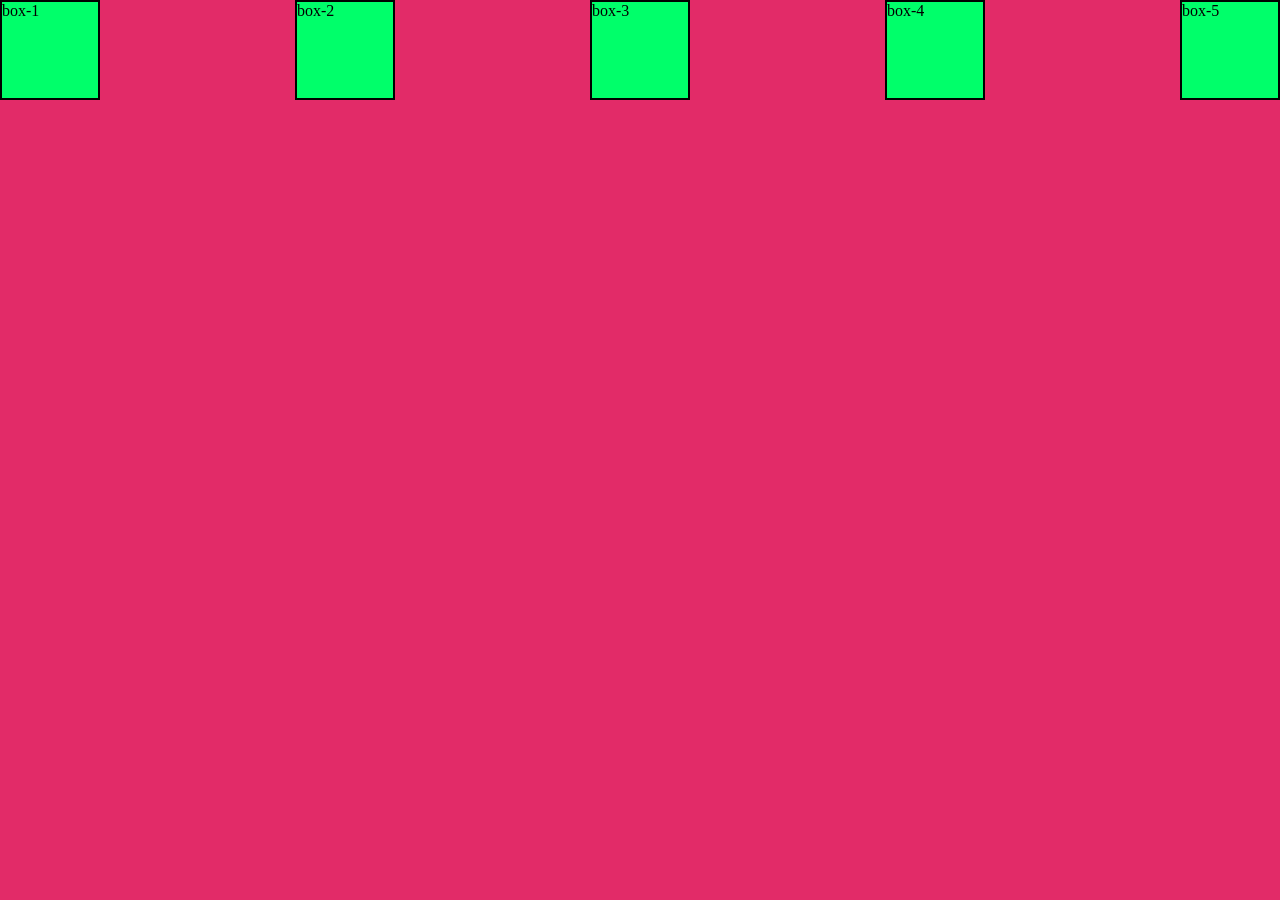
<file: index.html>
<!doctype html>
<html lang="en">
  <head>
    <meta charset="UTF-8" />
    <meta name="viewport" content="width=device-width, initial-scale=1.0" />
    <title>mq</title>

    <link rel="stylesheet" href="style.css" />
  </head>
  <body>
    <div class="container">
      <div class="box" id="box-1">box-1</div>
      <div class="box" id="box-2">box-2</div>
      <div class="box" id="box-3">box-3</div>
      <div class="box" id="box-4">box-4</div>
      <div class="box" id="box-5">box-5</div>
    </div>
  </body>
</html>
</file>
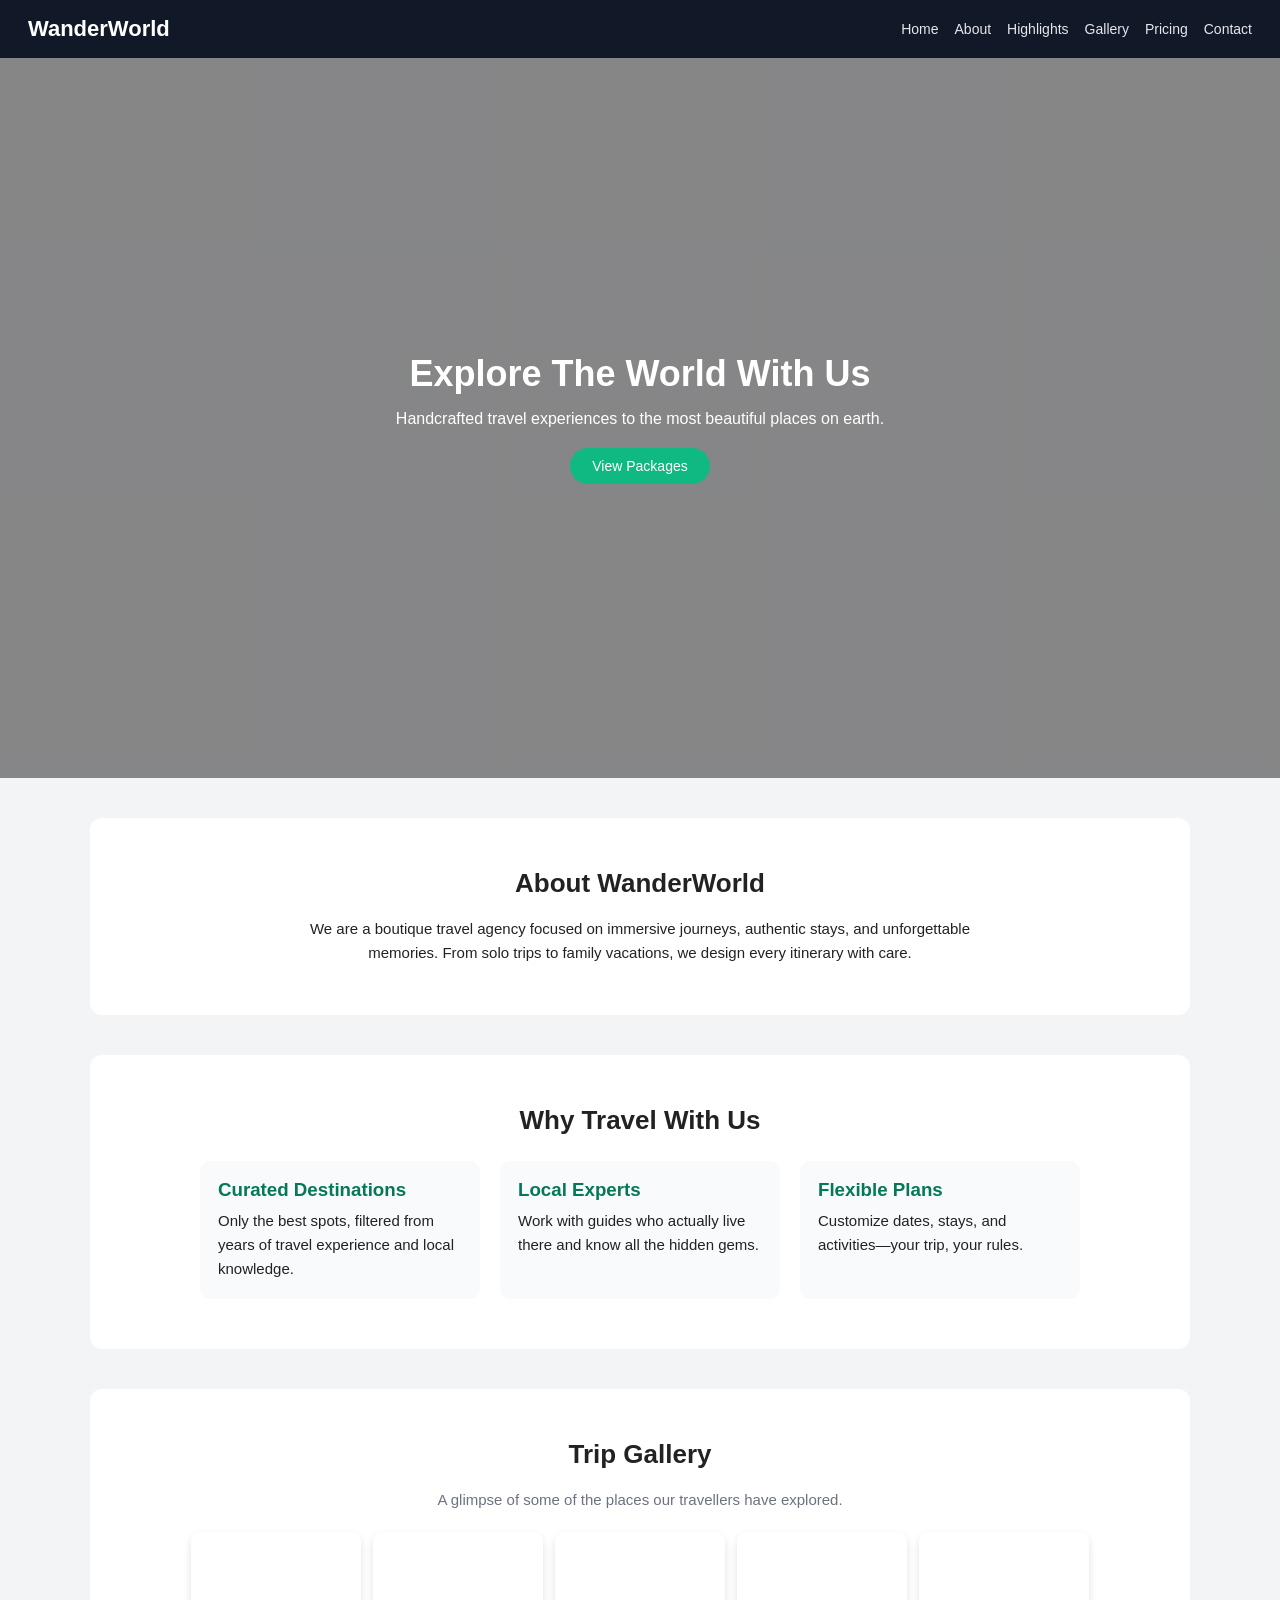
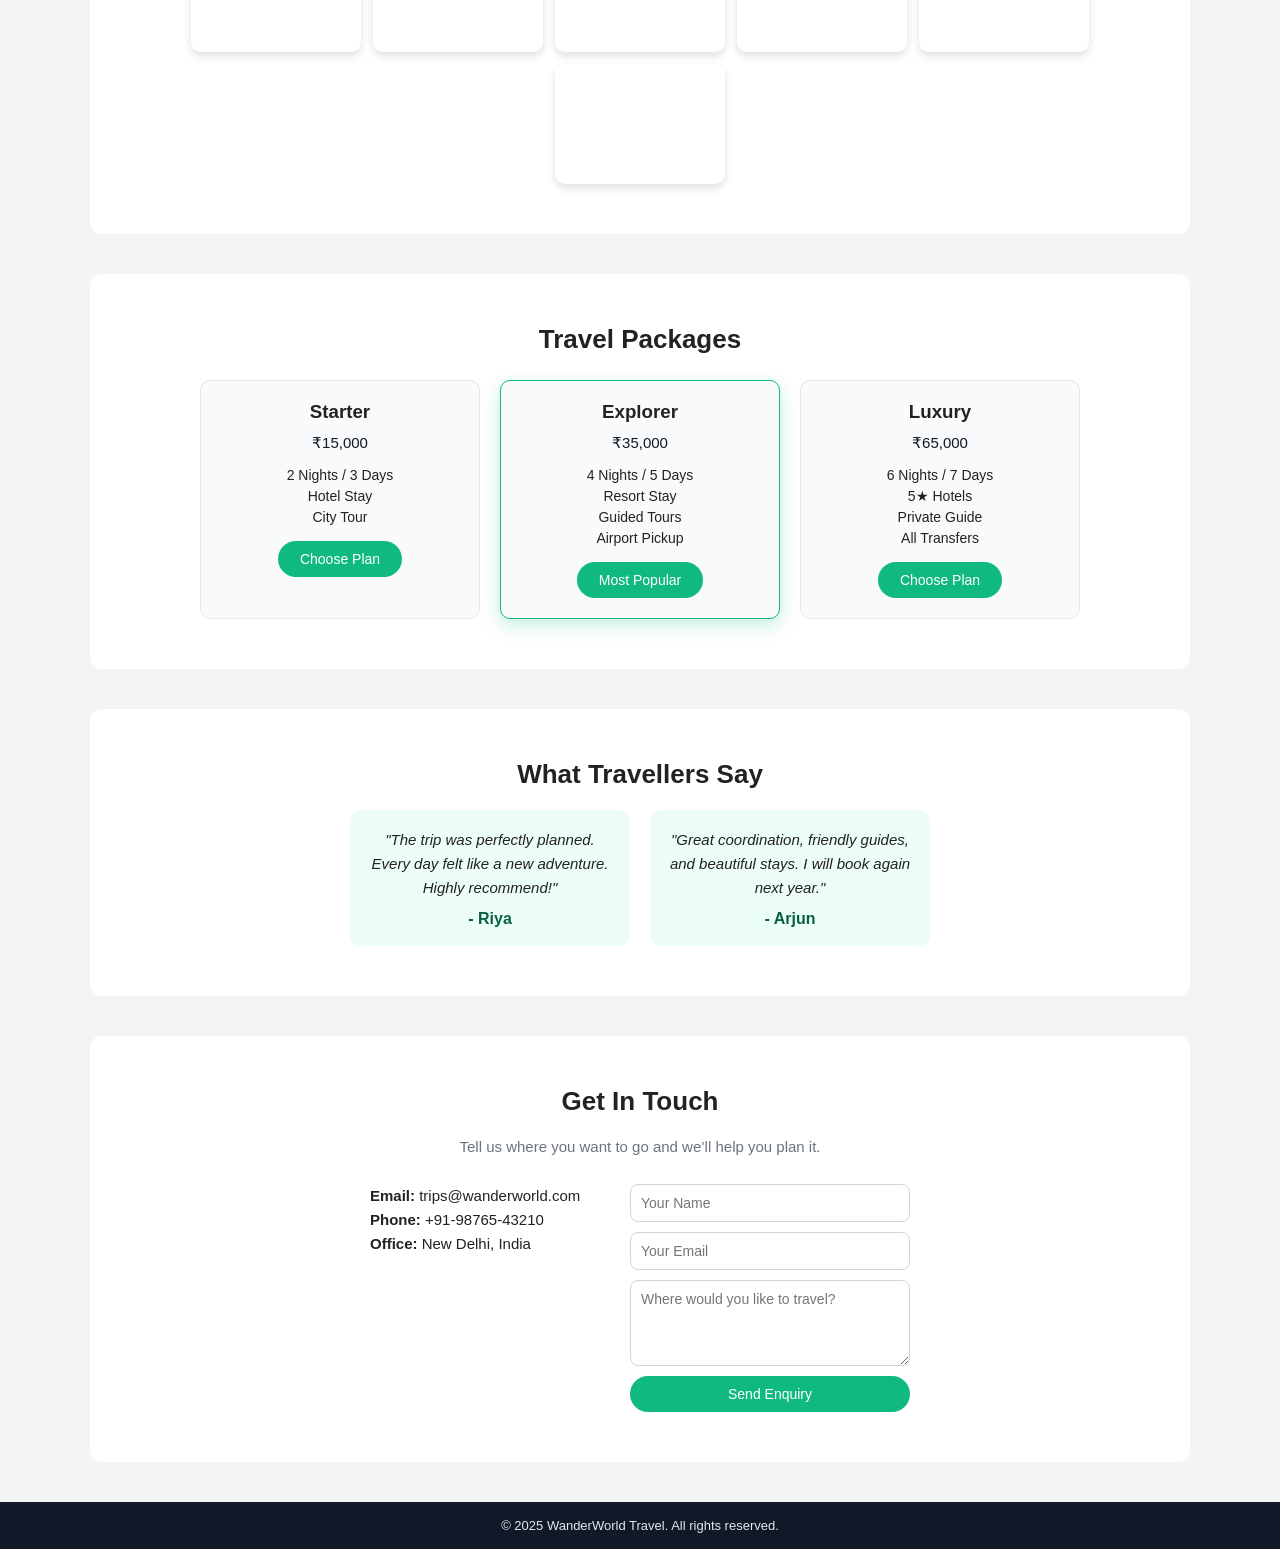
<file: example/index.html>
<!doctype html>
<html lang="en">
  <head>
    <meta charset="UTF-8" />
    <title>Travel Landing Page</title>
    <link rel="stylesheet" href="style.css" />
    <meta name="viewport" content="width=device-width, initial-scale=1.0" />
  </head>

  <body>
    <header class="header">
      <div class="logo">WanderWorld</div>
      <nav class="nav">
        <a href="#hero">Home</a>
        <a href="#about">About</a>
        <a href="#highlights">Highlights</a>
        <a href="#gallery">Gallery</a>
        <a href="#pricing">Pricing</a>
        <a href="#contact">Contact</a>
      </nav>
    </header>

    <section id="hero" class="hero">
      <div class="hero-content">
        <h1>Explore The World With Us</h1>
        <p>
          Handcrafted travel experiences to the most beautiful places on earth.
        </p>
        <a href="#pricing" class="btn">View Packages</a>
      </div>
    </section>

    <section id="about" class="section about">
      <h2>About WanderWorld</h2>
      <p>
        We are a boutique travel agency focused on immersive journeys, authentic
        stays, and unforgettable memories. From solo trips to family vacations,
        we design every itinerary with care.
      </p>
    </section>

    <section id="highlights" class="section highlights">
      <h2>Why Travel With Us</h2>
      <div class="card-row">
        <div class="card">
          <h3>Curated Destinations</h3>
          <p>
            Only the best spots, filtered from years of travel experience and
            local knowledge.
          </p>
        </div>
        <div class="card">
          <h3>Local Experts</h3>
          <p>
            Work with guides who actually live there and know all the hidden
            gems.
          </p>
        </div>
        <div class="card">
          <h3>Flexible Plans</h3>
          <p>Customize dates, stays, and activities—your trip, your rules.</p>
        </div>
      </div>
    </section>

    <section id="gallery" class="section gallery">
      <h2>Trip Gallery</h2>
      <p class="subtitle">
        A glimpse of some of the places our travellers have explored.
      </p>
      <div class="gallery-grid">
        <div class="gallery-item"></div>
        <div class="gallery-item"></div>
        <div class="gallery-item"></div>
        <div class="gallery-item"></div>
        <div class="gallery-item"></div>
        <div class="gallery-item"></div>
      </div>
    </section>

    <section id="pricing" class="section pricing">
      <h2>Travel Packages</h2>
      <div class="pricing-row">
        <div class="price-card">
          <h3>Starter</h3>
          <p class="price">₹15,000</p>
          <ul>
            <li>2 Nights / 3 Days</li>
            <li>Hotel Stay</li>
            <li>City Tour</li>
          </ul>
          <button class="btn">Choose Plan</button>
        </div>

        <div class="price-card featured">
          <h3>Explorer</h3>
          <p class="price">₹35,000</p>
          <ul>
            <li>4 Nights / 5 Days</li>
            <li>Resort Stay</li>
            <li>Guided Tours</li>
            <li>Airport Pickup</li>
          </ul>
          <button class="btn">Most Popular</button>
        </div>

        <div class="price-card">
          <h3>Luxury</h3>
          <p class="price">₹65,000</p>
          <ul>
            <li>6 Nights / 7 Days</li>
            <li>5★ Hotels</li>
            <li>Private Guide</li>
            <li>All Transfers</li>
          </ul>
          <button class="btn">Choose Plan</button>
        </div>
      </div>
    </section>

    <section class="section testimonials">
      <h2>What Travellers Say</h2>
      <div class="test-row">
        <div class="test-card">
          <p>
            "The trip was perfectly planned. Every day felt like a new
            adventure. Highly recommend!"
          </p>
          <h4>- Riya</h4>
        </div>
        <div class="test-card">
          <p>
            "Great coordination, friendly guides, and beautiful stays. I will
            book again next year."
          </p>
          <h4>- Arjun</h4>
        </div>
      </div>
    </section>

    <section id="contact" class="section contact">
      <h2>Get In Touch</h2>
      <p class="subtitle">
        Tell us where you want to go and we’ll help you plan it.
      </p>
      <div class="contact-wrapper">
        <div class="contact-info">
          <p><strong>Email:</strong> trips@wanderworld.com</p>
          <p><strong>Phone:</strong> +91-98765-43210</p>
          <p><strong>Office:</strong> New Delhi, India</p>
        </div>
        <form class="contact-form">
          <input type="text" placeholder="Your Name" />
          <input type="email" placeholder="Your Email" />
          <textarea
            rows="4"
            placeholder="Where would you like to travel?"
          ></textarea>
          <button class="btn" type="submit">Send Enquiry</button>
        </form>
      </div>
    </section>

    <footer class="footer">
      <p>© 2025 WanderWorld Travel. All rights reserved.</p>
    </footer>
  </body>
</html>
</file>
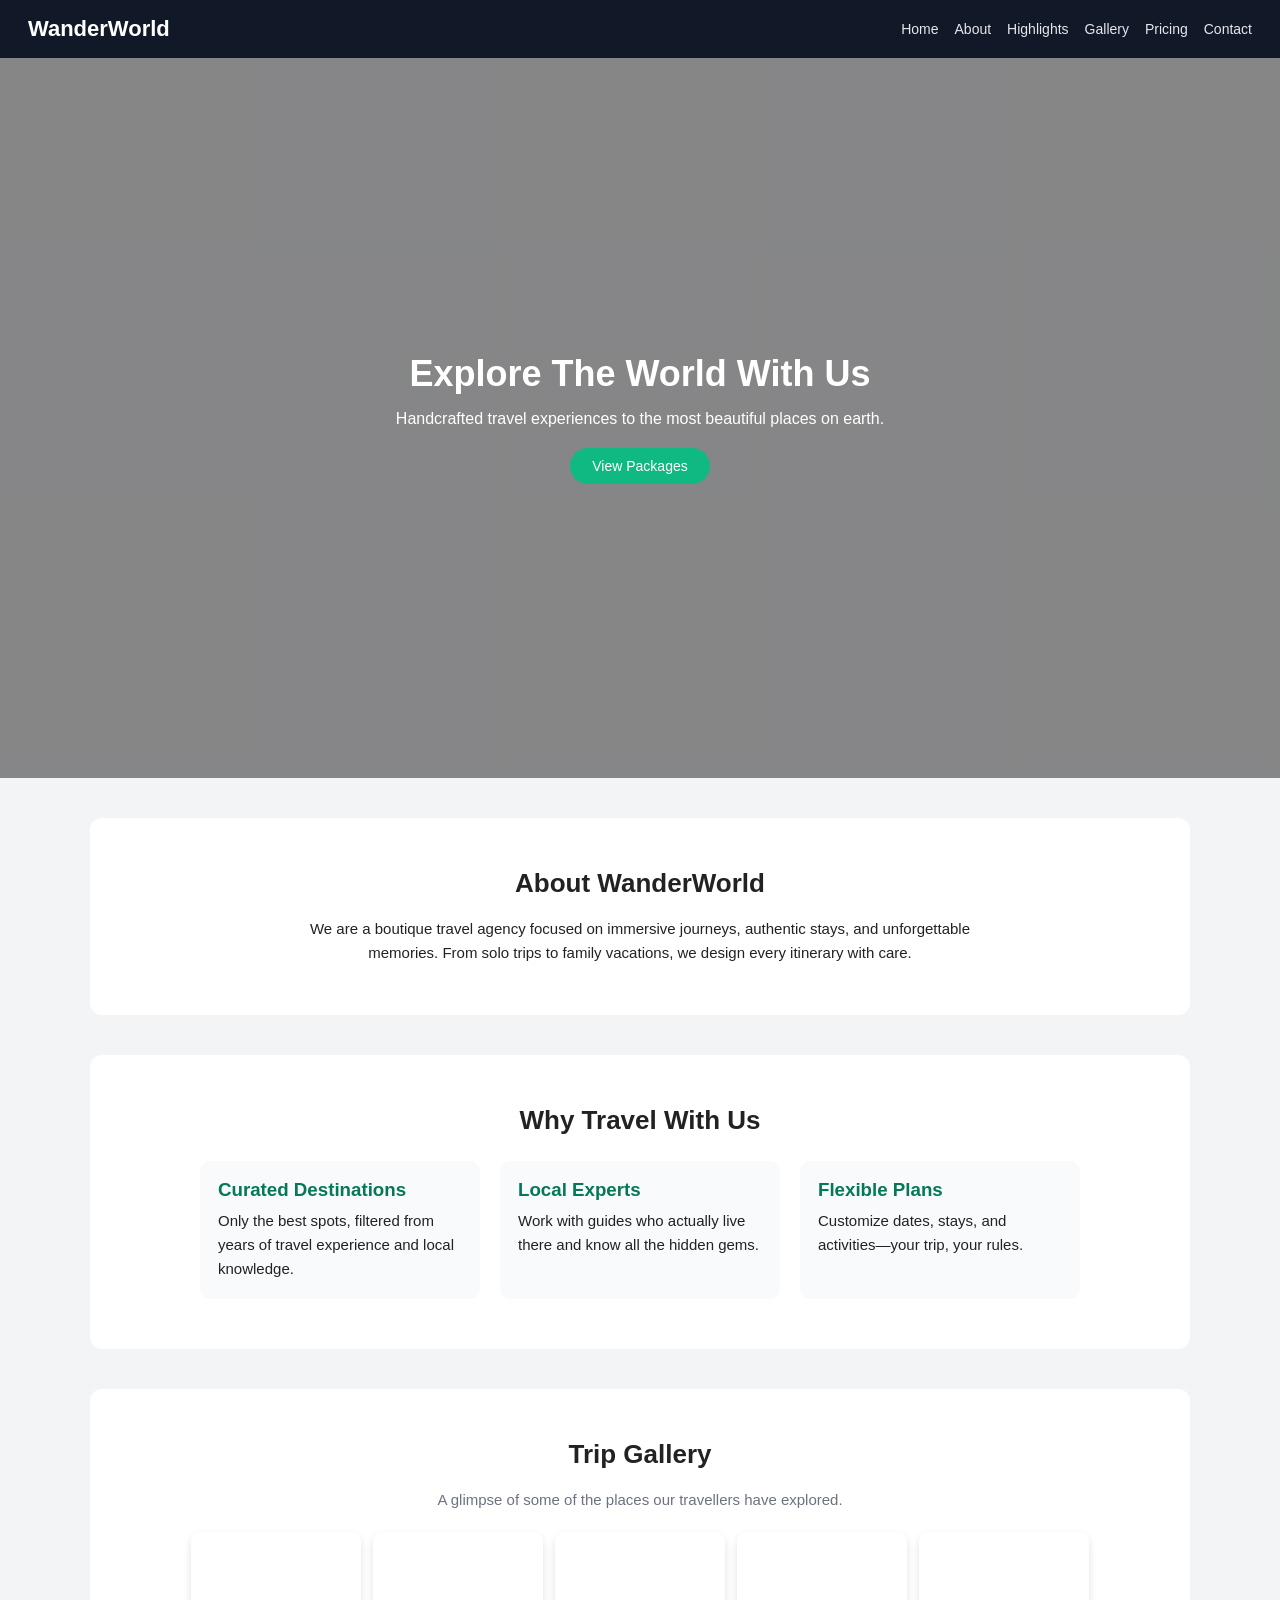
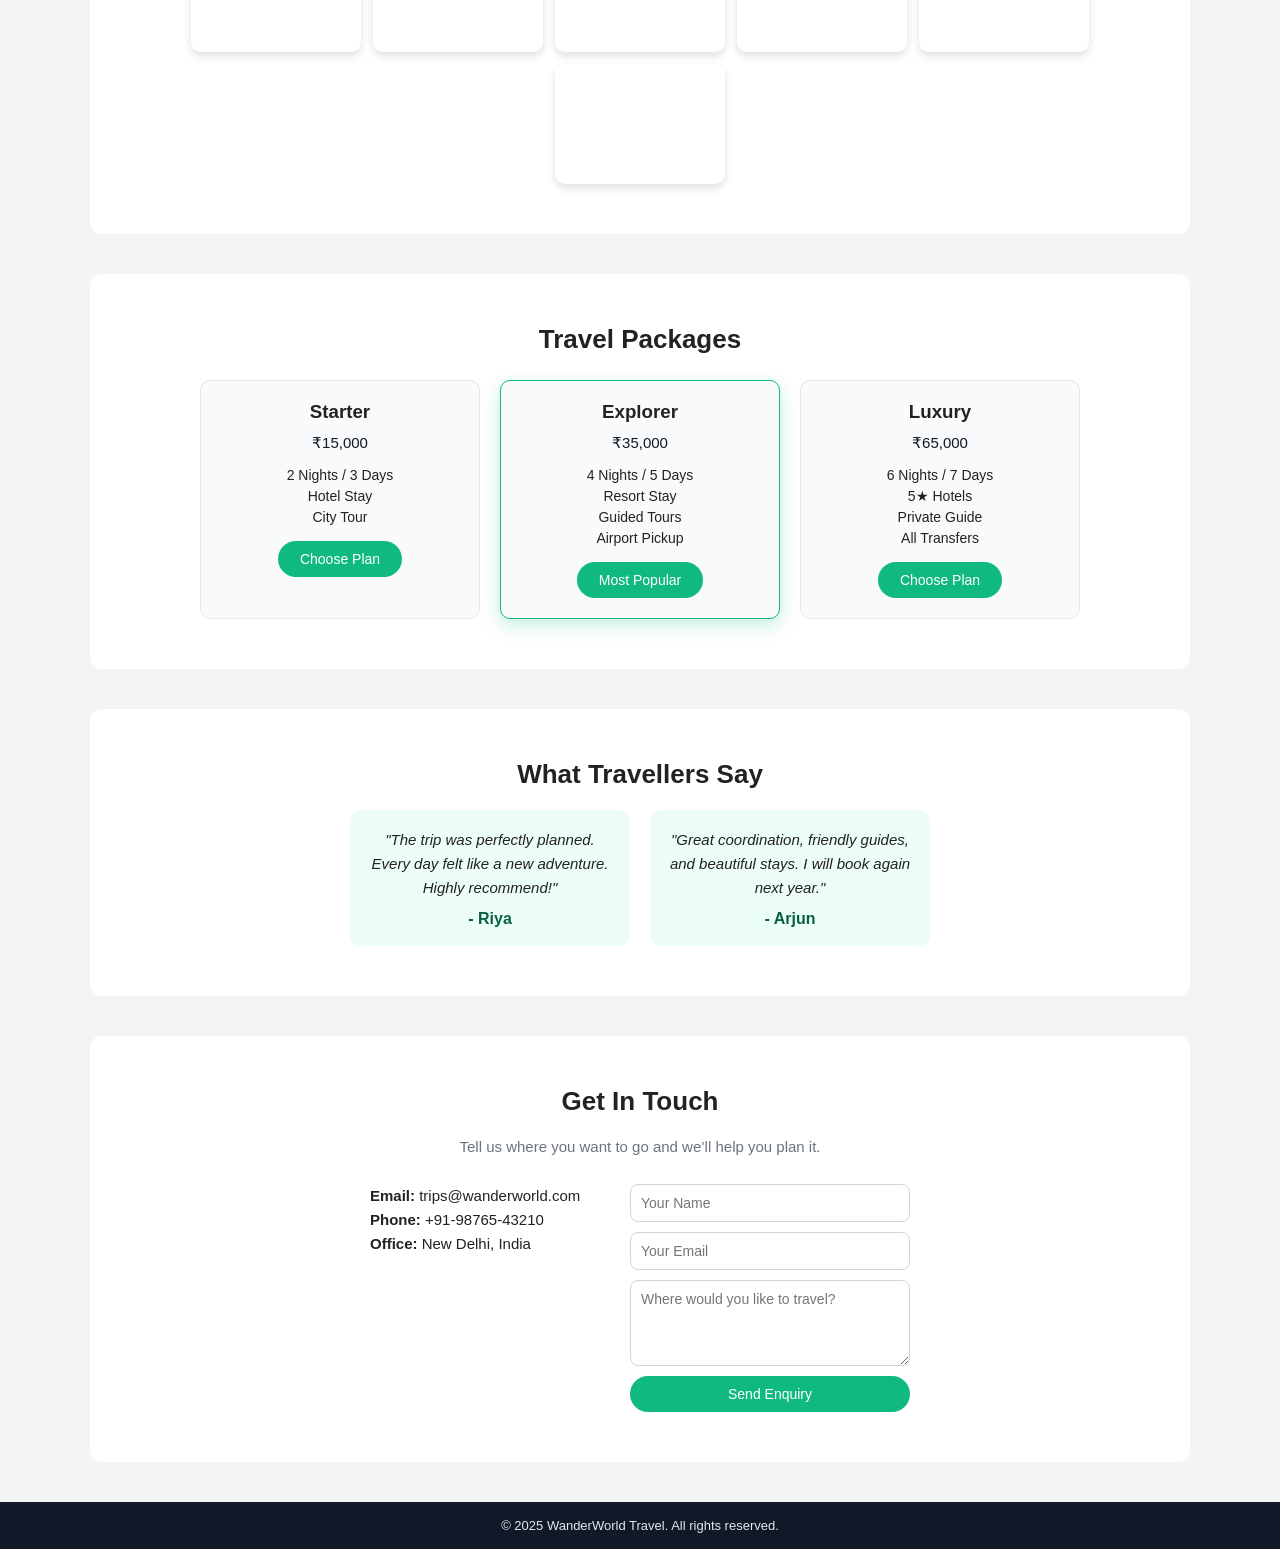
<file: example/2.html>
<!doctype html>
<html lang="en">
  <head>
    <meta charset="UTF-8" />
    <title>Travel Landing Page</title>
    <link rel="stylesheet" href="2.css" />
    <meta name="viewport" content="width=device-width, initial-scale=1.0" />
  </head>

  <body>
    <header class="header">
      <div class="logo">WanderWorld</div>
      <nav class="nav">
        <a href="#hero">Home</a>
        <a href="#about">About</a>
        <a href="#highlights">Highlights</a>
        <a href="#gallery">Gallery</a>
        <a href="#pricing">Pricing</a>
        <a href="#contact">Contact</a>
      </nav>
    </header>

    <section id="hero" class="hero">
      <div class="hero-content">
        <h1>Explore The World With Us</h1>
        <p>
          Handcrafted travel experiences to the most beautiful places on earth.
        </p>
        <a href="#pricing" class="btn">View Packages</a>
      </div>
    </section>

    <section id="about" class="section about">
      <h2>About WanderWorld</h2>
      <p>
        We are a boutique travel agency focused on immersive journeys, authentic
        stays, and unforgettable memories. From solo trips to family vacations,
        we design every itinerary with care.
      </p>
    </section>

    <section id="highlights" class="section highlights">
      <h2>Why Travel With Us</h2>
      <div class="card-row">
        <div class="card">
          <h3>Curated Destinations</h3>
          <p>
            Only the best spots, filtered from years of travel experience and
            local knowledge.
          </p>
        </div>
        <div class="card">
          <h3>Local Experts</h3>
          <p>
            Work with guides who actually live there and know all the hidden
            gems.
          </p>
        </div>
        <div class="card">
          <h3>Flexible Plans</h3>
          <p>Customize dates, stays, and activities—your trip, your rules.</p>
        </div>
      </div>
    </section>

    <section id="gallery" class="section gallery">
      <h2>Trip Gallery</h2>
      <p class="subtitle">
        A glimpse of some of the places our travellers have explored.
      </p>
      <div class="gallery-grid">
        <div class="gallery-item"></div>
        <div class="gallery-item"></div>
        <div class="gallery-item"></div>
        <div class="gallery-item"></div>
        <div class="gallery-item"></div>
        <div class="gallery-item"></div>
      </div>
    </section>

    <section id="pricing" class="section pricing">
      <h2>Travel Packages</h2>
      <div class="pricing-row">
        <div class="price-card">
          <h3>Starter</h3>
          <p class="price">₹15,000</p>
          <ul>
            <li>2 Nights / 3 Days</li>
            <li>Hotel Stay</li>
            <li>City Tour</li>
          </ul>
          <button class="btn">Choose Plan</button>
        </div>

        <div class="price-card featured">
          <h3>Explorer</h3>
          <p class="price">₹35,000</p>
          <ul>
            <li>4 Nights / 5 Days</li>
            <li>Resort Stay</li>
            <li>Guided Tours</li>
            <li>Airport Pickup</li>
          </ul>
          <button class="btn">Most Popular</button>
        </div>

        <div class="price-card">
          <h3>Luxury</h3>
          <p class="price">₹65,000</p>
          <ul>
            <li>6 Nights / 7 Days</li>
            <li>5★ Hotels</li>
            <li>Private Guide</li>
            <li>All Transfers</li>
          </ul>
          <button class="btn">Choose Plan</button>
        </div>
      </div>
    </section>

    <section class="section testimonials">
      <h2>What Travellers Say</h2>
      <div class="test-row">
        <div class="test-card">
          <p>
            "The trip was perfectly planned. Every day felt like a new
            adventure. Highly recommend!"
          </p>
          <h4>- Riya</h4>
        </div>
        <div class="test-card">
          <p>
            "Great coordination, friendly guides, and beautiful stays. I will
            book again next year."
          </p>
          <h4>- Arjun</h4>
        </div>
      </div>
    </section>

    <section id="contact" class="section contact">
      <h2>Get In Touch</h2>
      <p class="subtitle">
        Tell us where you want to go and we’ll help you plan it.
      </p>
      <div class="contact-wrapper">
        <div class="contact-info">
          <p><strong>Email:</strong> trips@wanderworld.com</p>
          <p><strong>Phone:</strong> +91-98765-43210</p>
          <p><strong>Office:</strong> New Delhi, India</p>
        </div>
        <form class="contact-form">
          <input type="text" placeholder="Your Name" />
          <input type="email" placeholder="Your Email" />
          <textarea
            rows="4"
            placeholder="Where would you like to travel?"
          ></textarea>
          <button class="btn" type="submit">Send Enquiry</button>
        </form>
      </div>
    </section>

    <footer class="footer">
      <p>© 2025 WanderWorld Travel. All rights reserved.</p>
    </footer>
  </body>
</html>
</file>
<file: style.css>
* {
  margin: 0;
  padding: 0;
  box-sizing: border-box;
}

body {
  background-color: blue;
}

.box {
  height: 100px;
  width: 100px;
  border: 2px solid black;
}

/* Latest syntax */

@media (width<=500px) {
  body {
    background-color: rgb(246, 161, 81);
  }

  .container {
    display: flex;
  }

  .box {
    border: 2px solid black;
  }
}

/* orientation */

@media (orientation: landscape) {
  body {
    background-color: rgb(226, 43, 104);
  }
  .container {
    display: flex;
    justify-content: space-between;
  }
  .box {
    background-color: rgb(0, 255, 106);
  }
}

@media (orientation: portrait) {
  body {
    background-color: rgb(179, 68, 201);
  }
}

/* @media (min-width: 576px) {
  body {
    background-color: brown;
  }
  .box {
    border: 2px solid white;
    background-color: yellowgreen;
  }
} */
/* 
@media (max-width: 768px) {
  body {
    background-color: cadetblue;
  }

  .box {
    border: 1px solid black;
    background-color: chartreuse;
  }
} */

/* @media (min-width: 576px) and (max-width: 768px) {
  body {
    background-color: yellow;
  }
  .box {
    border: 2px solid blue;
    background-color: crimson8;
  }
} */

@media print and (min-width: 400px) {
  body {
    background-color: green;
  }
  #box-2 {
    background-color: aqua;
  }
  .box {
    border: 3px solid blue;
  }
}
</file>
<file: example/style.css>
/* mobile first approach  */

* {
  margin: 0;
  padding: 0;
  box-sizing: border-box;
}

body {
  background-color: black;
  color: white;
}

.logo {
  font-size: 10rem;
}

nav {
  display: flex;
  justify-content: space-around;
}

nav a {
  text-decoration: none;
  font-size: 2rem;
  color: darkred;
}

@media (min-width: 768px) {
  body {
    background-color: teal;
    color: black;
  }
}

@media (min-width: 999px) {
  body {
    background-color: blueviolet;
    color: black;
  }
}

@media (min-width: 1200px) {
  body {
    background-color: yellow;
    color: white;
  }
}

@media (min-width: 1400px) {
  body {
    background-color: green;
    color: black;
  }
}

* {
  margin: 0;
  padding: 0;
  box-sizing: border-box;
  font-family: Arial, sans-serif;
}

body {
  background: #f3f4f6;
  color: #222;
}

.header {
  background: #111827;
  color: #fff;
  padding: 16px 28px;
  display: flex;
  justify-content: space-between;
  align-items: center;
  flex-wrap: wrap;
}

.logo {
  font-size: 22px;
  font-weight: bold;
}

.nav a {
  color: #e5e7eb;
  text-decoration: none;
  margin-left: 16px;
  font-size: 14px;
}

.hero {
  min-height: 80vh;
  display: flex;
  align-items: center;
  justify-content: center;
  text-align: center;
  color: #fff;
  padding: 40px 20px;

  background-image:
    linear-gradient(rgba(0, 0, 0, 0.45), rgba(0, 0, 0, 0.45)),
    url("https://picsum.photos/1200/600");

  background-size: cover;
  background-position: center;
  background-repeat: no-repeat;
}

.hero-content {
  max-width: 650px;
  padding: 30px;
}

.hero-content h1 {
  font-size: 36px;
  margin-bottom: 15px;
}

.hero-content p {
  font-size: 16px;
  margin-bottom: 20px;
}

.btn {
  display: inline-block;
  background: #10b981;
  color: #fff;
  padding: 10px 22px;
  border-radius: 999px;
  border: none;
  cursor: pointer;
  text-decoration: none;
  font-size: 14px;
}

.section {
  padding: 50px 30px;
  max-width: 1100px;
  margin: 0 auto;
  background: #fff;
  margin-top: 40px;
  border-radius: 12px;
}

.section h2 {
  text-align: center;
  font-size: 26px;
  margin-bottom: 18px;
}

.section p {
  font-size: 15px;
  line-height: 1.6;
}

.about {
  text-align: center;
}

.about p {
  max-width: 700px;
  margin: 0 auto;
}

.highlights .card-row {
  display: flex;
  flex-wrap: wrap;
  gap: 20px;
  margin-top: 25px;
  justify-content: center;
}

.card {
  background: #f9fafb;
  border-radius: 10px;
  padding: 18px;
  width: 280px;
}

.card h3 {
  margin-bottom: 8px;
  color: #047857;
}

.gallery {
  text-align: center;
}

.subtitle {
  text-align: center;
  margin-bottom: 20px;
  color: #6b7280;
}

.gallery-grid {
  display: flex;
  flex-wrap: wrap;
  gap: 12px;
  justify-content: center;
}

.gallery-item {
  width: 170px;
  height: 120px;
  border-radius: 10px;
  background-size: cover;
  background-position: center;
  box-shadow: 0 4px 8px rgba(0, 0, 0, 0.12);
}

.gallery-item:nth-child(1) {
  background-image: url("https://picsum.photos/400/300");
}

.gallery-item:nth-child(2) {
  background-image: url("https://picsum.photos/401/300");
}

.gallery-item:nth-child(3) {
  background-image: url("https://picsum.photos/402/300");
}

.gallery-item:nth-child(4) {
  background-image: url("https://picsum.photos/403/300");
}

.gallery-item:nth-child(5) {
  background-image: url("https://picsum.photos/404/300");
}

.gallery-item:nth-child(6) {
  background-image: url("https://picsum.photos/405/300");
}

.pricing-row {
  display: flex;
  flex-wrap: wrap;
  gap: 20px;
  margin-top: 25px;
  justify-content: center;
}

.price-card {
  background: #f9fafb;
  border-radius: 10px;
  padding: 20px;
  width: 280px;
  text-align: center;
  border: 1px solid #e5e7eb;
}

.price {
  font-size: 22px;
  margin: 8px 0 12px;
  color: #111827;
}

.price-card ul {
  list-style: none;
  margin-bottom: 16px;
}

.price-card li {
  margin-bottom: 5px;
  font-size: 14px;
}

.price-card.featured {
  border-color: #10b981;
  box-shadow: 0 6px 18px rgba(16, 185, 129, 0.25);
}

.testimonials {
  text-align: center;
}

.test-row {
  display: flex;
  flex-wrap: wrap;
  gap: 20px;
  margin-top: 20px;
  justify-content: center;
}

.test-card {
  background: #ecfdf5;
  padding: 18px;
  border-radius: 10px;
  width: 280px;
  font-style: italic;
}

.test-card h4 {
  font-style: normal;
  margin-top: 10px;
  color: #065f46;
}

.contact-wrapper {
  margin-top: 25px;
  display: flex;
  flex-wrap: wrap;
  gap: 20px;
  justify-content: center;
}

.contact-info {
  width: 240px;
  font-size: 14px;
}

.contact-form {
  width: 280px;
  display: flex;
  flex-direction: column;
  gap: 10px;
}

.contact-form input,
.contact-form textarea {
  padding: 10px;
  border-radius: 8px;
  border: 1px solid #d1d5db;
  font-size: 14px;
}

.footer {
  margin-top: 40px;
  background: #111827;
  color: #e5e7eb;
  text-align: center;
  padding: 16px;
  font-size: 13px;
}
</file>
<file: example/2.css>
/* mobile first approach  */

* {
  margin: 0;
  padding: 0;
  box-sizing: border-box;
}

body {
  background-color: aqua;
  color: black;
}

.logo {
  font-size: 10rem;
}

.nav {
  display: flex;
  justify-content: space-around;
}

.nav a {
  text-decoration: none;
  font-size: 2rem;
  color: red;
}

.logo {
  font-size: 10rem;
}

.nav {
  display: flex;
  justify-content: space-around;
}

.nav a {
  text-decoration: none;
  font-size: 2rem;
  color: red;
}

@media (max-width: 1200px) {
  body {
    background-color: blue;
    color: black;
  }
}

@media (max-width: 998px) {
  body {
    background-color: green;
    color: black;
  }
}

@media (max-width: 768px) {
  body {
    background-color: grey;
    color: black;
  }
}

* {
  margin: 0;
  padding: 0;
  box-sizing: border-box;
  font-family: Arial, sans-serif;
}

body {
  background: #f3f4f6;
  color: #222;
}

.header {
  background: #111827;
  color: #fff;
  padding: 16px 28px;
  display: flex;
  justify-content: space-between;
  align-items: center;
  flex-wrap: wrap;
}

.logo {
  font-size: 22px;
  font-weight: bold;
}

.nav a {
  color: #e5e7eb;
  text-decoration: none;
  margin-left: 16px;
  font-size: 14px;
}

.hero {
  min-height: 80vh;
  display: flex;
  align-items: center;
  justify-content: center;
  text-align: center;
  color: #fff;
  padding: 40px 20px;

  background-image:
    linear-gradient(rgba(0, 0, 0, 0.45), rgba(0, 0, 0, 0.45)),
    url("https://picsum.photos/1200/600");

  background-size: cover;
  background-position: center;
  background-repeat: no-repeat;
}

.hero-content {
  max-width: 650px;
  padding: 30px;
}

.hero-content h1 {
  font-size: 36px;
  margin-bottom: 15px;
}

.hero-content p {
  font-size: 16px;
  margin-bottom: 20px;
}

.btn {
  display: inline-block;
  background: #10b981;
  color: #fff;
  padding: 10px 22px;
  border-radius: 999px;
  border: none;
  cursor: pointer;
  text-decoration: none;
  font-size: 14px;
}

.section {
  padding: 50px 30px;
  max-width: 1100px;
  margin: 0 auto;
  background: #fff;
  margin-top: 40px;
  border-radius: 12px;
}

.section h2 {
  text-align: center;
  font-size: 26px;
  margin-bottom: 18px;
}

.section p {
  font-size: 15px;
  line-height: 1.6;
}

.about {
  text-align: center;
}

.about p {
  max-width: 700px;
  margin: 0 auto;
}

.highlights .card-row {
  display: flex;
  flex-wrap: wrap;
  gap: 20px;
  margin-top: 25px;
  justify-content: center;
}

.card {
  background: #f9fafb;
  border-radius: 10px;
  padding: 18px;
  width: 280px;
}

.card h3 {
  margin-bottom: 8px;
  color: #047857;
}

.gallery {
  text-align: center;
}

.subtitle {
  text-align: center;
  margin-bottom: 20px;
  color: #6b7280;
}

.gallery-grid {
  display: flex;
  flex-wrap: wrap;
  gap: 12px;
  justify-content: center;
}

.gallery-item {
  width: 170px;
  height: 120px;
  border-radius: 10px;
  background-size: cover;
  background-position: center;
  box-shadow: 0 4px 8px rgba(0, 0, 0, 0.12);
}

.gallery-item:nth-child(1) {
  background-image: url("https://picsum.photos/400/300");
}

.gallery-item:nth-child(2) {
  background-image: url("https://picsum.photos/401/300");
}

.gallery-item:nth-child(3) {
  background-image: url("https://picsum.photos/402/300");
}

.gallery-item:nth-child(4) {
  background-image: url("https://picsum.photos/403/300");
}

.gallery-item:nth-child(5) {
  background-image: url("https://picsum.photos/404/300");
}

.gallery-item:nth-child(6) {
  background-image: url("https://picsum.photos/405/300");
}

.pricing-row {
  display: flex;
  flex-wrap: wrap;
  gap: 20px;
  margin-top: 25px;
  justify-content: center;
}

.price-card {
  background: #f9fafb;
  border-radius: 10px;
  padding: 20px;
  width: 280px;
  text-align: center;
  border: 1px solid #e5e7eb;
}

.price {
  font-size: 22px;
  margin: 8px 0 12px;
  color: #111827;
}

.price-card ul {
  list-style: none;
  margin-bottom: 16px;
}

.price-card li {
  margin-bottom: 5px;
  font-size: 14px;
}

.price-card.featured {
  border-color: #10b981;
  box-shadow: 0 6px 18px rgba(16, 185, 129, 0.25);
}

.testimonials {
  text-align: center;
}

.test-row {
  display: flex;
  flex-wrap: wrap;
  gap: 20px;
  margin-top: 20px;
  justify-content: center;
}

.test-card {
  background: #ecfdf5;
  padding: 18px;
  border-radius: 10px;
  width: 280px;
  font-style: italic;
}

.test-card h4 {
  font-style: normal;
  margin-top: 10px;
  color: #065f46;
}

.contact-wrapper {
  margin-top: 25px;
  display: flex;
  flex-wrap: wrap;
  gap: 20px;
  justify-content: center;
}

.contact-info {
  width: 240px;
  font-size: 14px;
}

.contact-form {
  width: 280px;
  display: flex;
  flex-direction: column;
  gap: 10px;
}

.contact-form input,
.contact-form textarea {
  padding: 10px;
  border-radius: 8px;
  border: 1px solid #d1d5db;
  font-size: 14px;
}

.footer {
  margin-top: 40px;
  background: #111827;
  color: #e5e7eb;
  text-align: center;
  padding: 16px;
  font-size: 13px;
}
</file>
